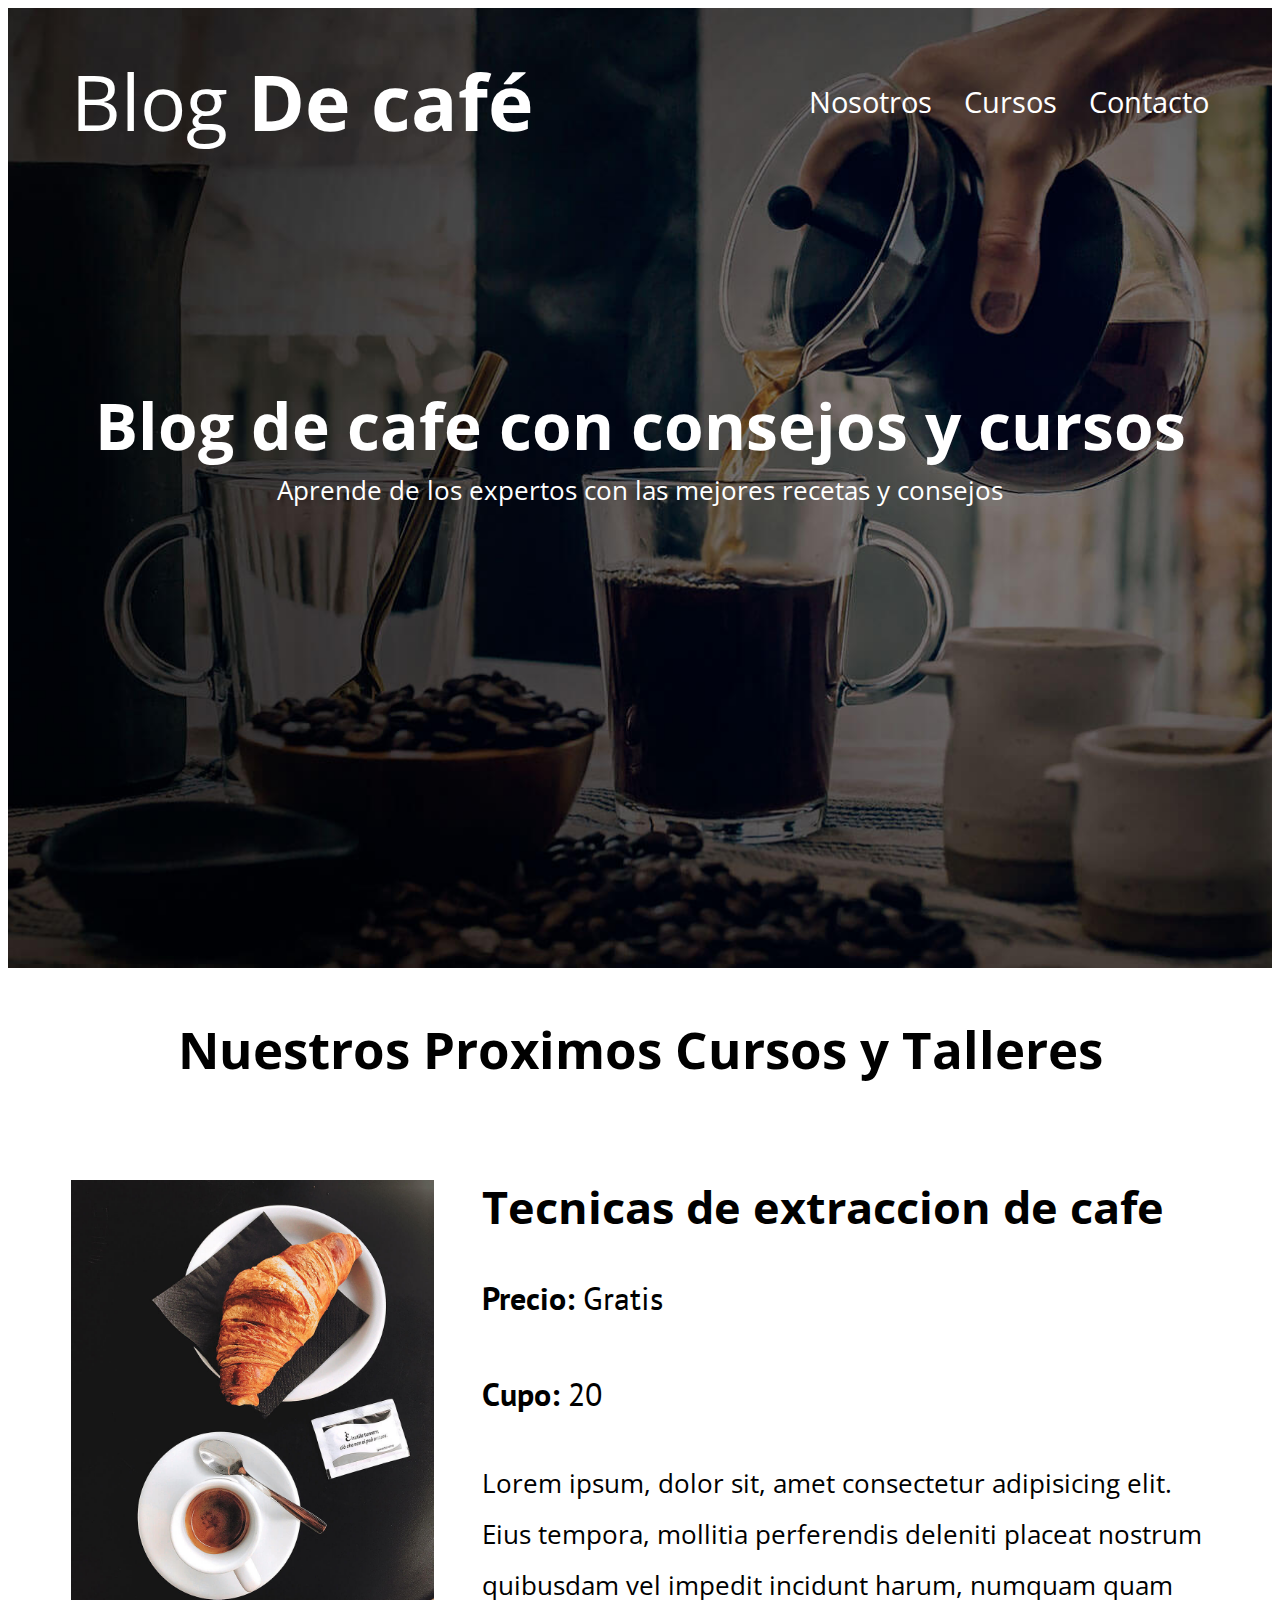
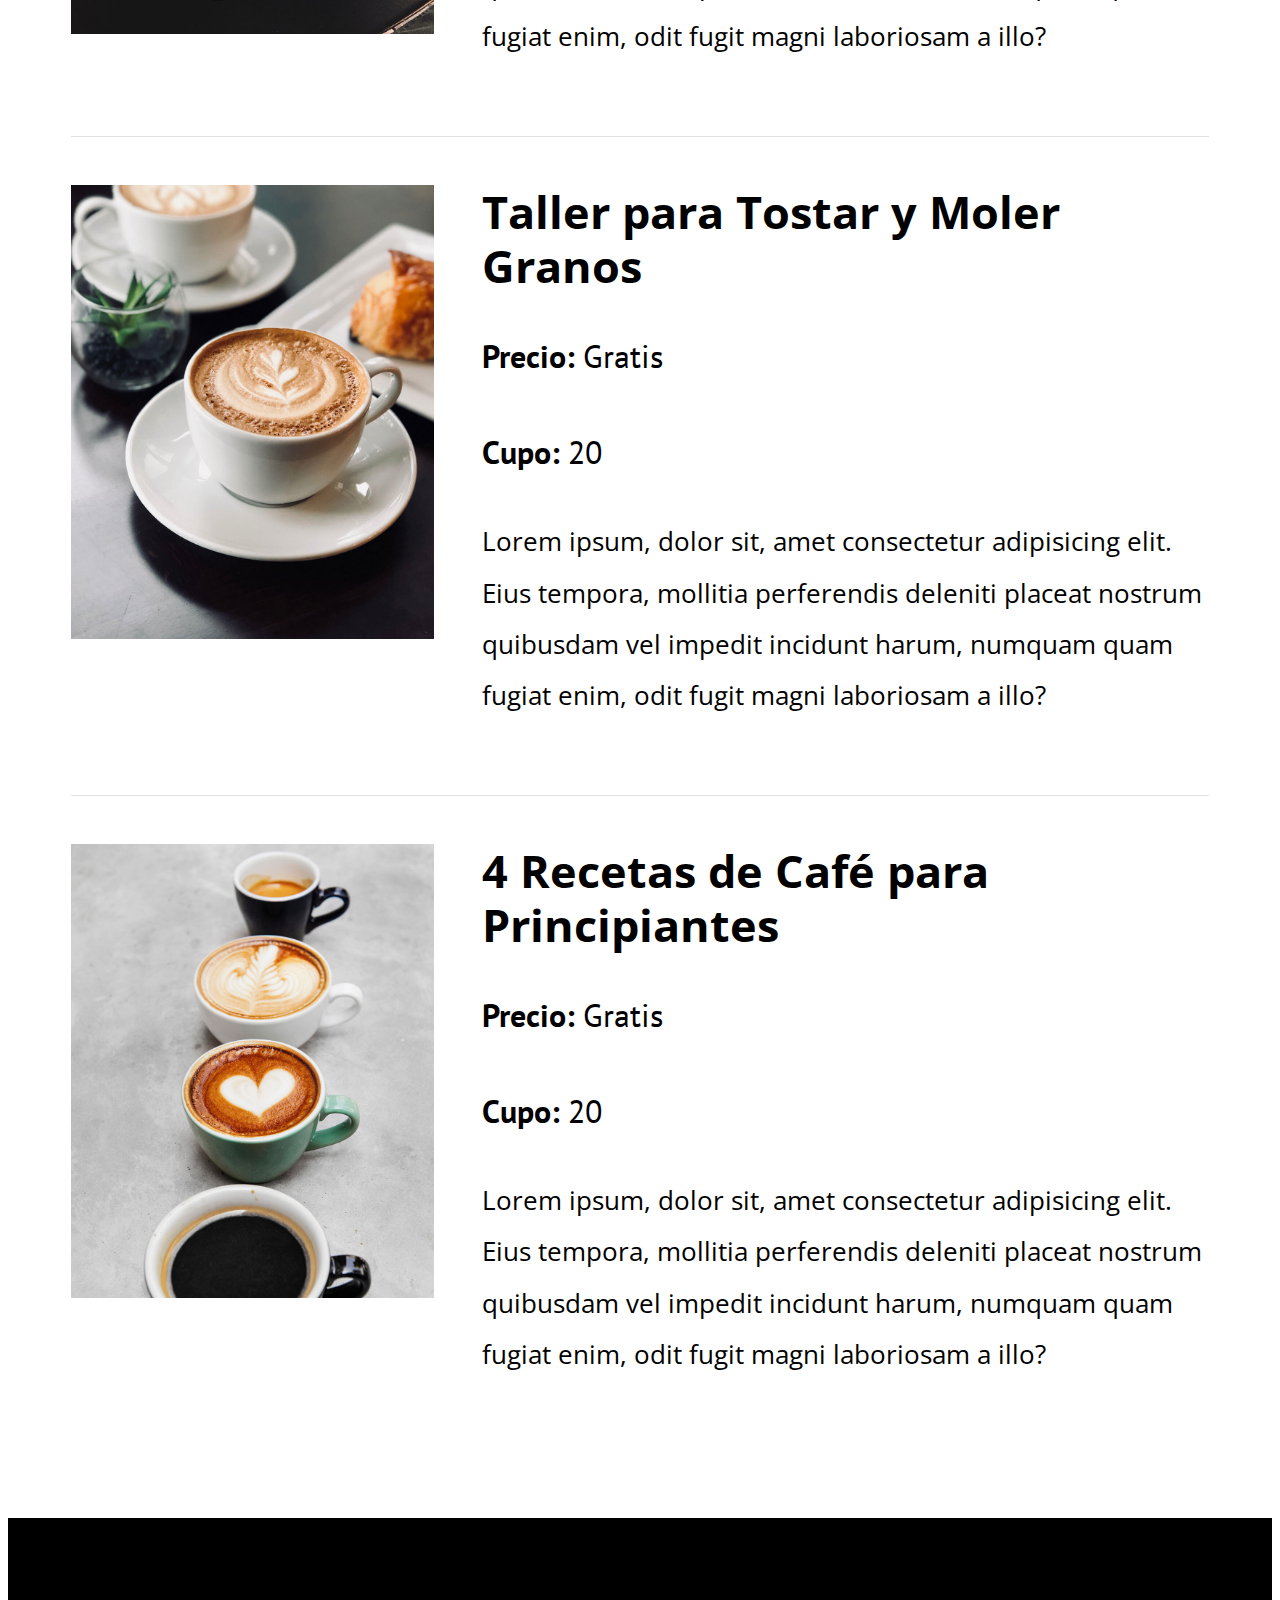
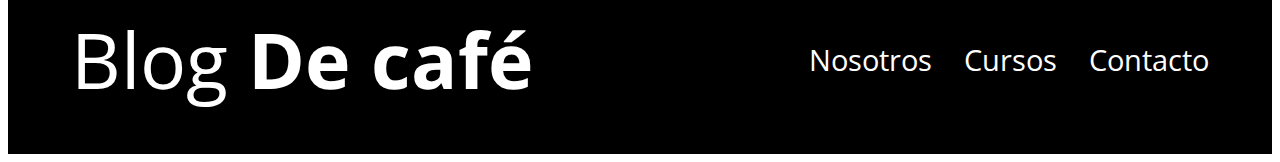
<file: curso.html>
<!DOCTYPE html>
<html lang="en">
<head>
	<meta charset="UTF-8">
	<meta name="viewport" content="width=device-width, initial-scale=1.0">
	<title>BlogCafe</title>
	<link rel="preload" href="css/normalize.css">
	<link rel="preconnect" href="https://fonts.gstatic.com">
	<link rel="preload" href="https://fonts.googleapis.com/css2?family=Open+Sans&family=PT+Sans:wght@400;700&display=swap"  crossorigin="crossorigin" as="font">
    <link href="https://fonts.googleapis.com/css2?family=Open+Sans&family=PT+Sans:wght@400;700&display=swap" rel="stylesheet">
	<link rel="stylesheet" href="css/style.css">
</head>
<body>
	<header class="header">
		<div class="contenedor">
			<div class="barra">
				<a class="logo" href="index.html">
				<h1 class="logo__nombre no-margin centrar-texto">Blog <span class="logo__bold">De café</span></h1>
				</a>

				<nav class="navegacion">
					<a href="nosotros.html" class="navegacion__enlace">Nosotros</a>
					<a href="curso.html" class="navegacion__enlace">Cursos</a>
					<a href="contacto.html" class="navegacion__enlace">Contacto</a>
				</nav>
			</div>
		</div>

		<div class="header__texto">
			<h2 class="no-margin">Blog de cafe con consejos y cursos</h2>
			<p class="no-margin">Aprende de los expertos con las mejores recetas y consejos</p>
		
		</div>
	</header>
	<main class="contenedor">
		<h3 class="centrar-texto">Nuestros Proximos Cursos y Talleres</h3>
			
			<div class="curso">
				<div class="curso__iamgen">
					<img src="img/curso1.jpg" alt="Imagen del curso">
				</div>
				<div class="curso__informacion">
							<h4 class="no-margin">Tecnicas de extraccion de cafe</h4>
					<p class="curso__label">Precio: 
						<span class="curso__info">Gratis</span>
					</p>
						<p class="curso__label">Cupo: 
						<span class="curso__info">20</span>
					</p>
					<p class="curso__descripcion">
						Lorem ipsum, dolor sit, amet consectetur adipisicing elit. Eius tempora, mollitia perferendis deleniti placeat nostrum quibusdam vel impedit incidunt harum, numquam quam fugiat enim, odit fugit magni laboriosam a illo?
					</p>
				</div> <!-- .curso-informacion-->
			</div>	<!--.curso-->

			<div class="curso">
				<div class="curso__iamgen">
					<img src="img/curso2.jpg" alt="Imagen del curso">
				</div>
				<div class="curso__informacion">
							<h4 class="no-margin">Taller para Tostar y Moler Granos</h4>
					<p class="curso__label">Precio: 
						<span class="curso__info">Gratis</span>
					</p>
						<p class="curso__label">Cupo: 
						<span class="curso__info">20</span>
					</p>
					<p class="curso__descripcion">
						Lorem ipsum, dolor sit, amet consectetur adipisicing elit. Eius tempora, mollitia perferendis deleniti placeat nostrum quibusdam vel impedit incidunt harum, numquam quam fugiat enim, odit fugit magni laboriosam a illo?
					</p>
				</div> <!-- .curso-informacion-->
			</div>	<!--.curso-->

			<div class="curso">
				<div class="curso__iamgen">
					<img src="img/curso3.jpg" alt="Imagen del curso">
				</div>
				<div class="curso__informacion">
							<h4 class="no-margin">4 Recetas de Café para Principiantes</h4>
					<p class="curso__label">Precio: 
						<span class="curso__info">Gratis</span>
					</p>
						<p class="curso__label">Cupo: 
						<span class="curso__info">20</span>
					</p>
					<p class="curso__descripcion">
						Lorem ipsum, dolor sit, amet consectetur adipisicing elit. Eius tempora, mollitia perferendis deleniti placeat nostrum quibusdam vel impedit incidunt harum, numquam quam fugiat enim, odit fugit magni laboriosam a illo?
					</p>
				</div> <!-- .curso-informacion-->
			</div>	<!--.curso-->

		
	</main>
	<footer class="footer">
		<div class="contenedor">
				<div class="barra">
				<a class="logo" href="index.htm">
				<h1 class="logo__nombre no-margin centrar-texto">Blog <span class="logo__bold">De café</span></h1>
				</a>

				<nav class="navegacion">
					<a href="nosotros.html" class="navegacion__enlace">Nosotros</a>
					<a href="curso.html" class="navegacion__enlace">Cursos</a>
					<a href="contacto.html" class="navegacion__enlace">Contacto</a>
				</nav>
			</div>
		</div>
	</footer>
</body>
</html>
</file>
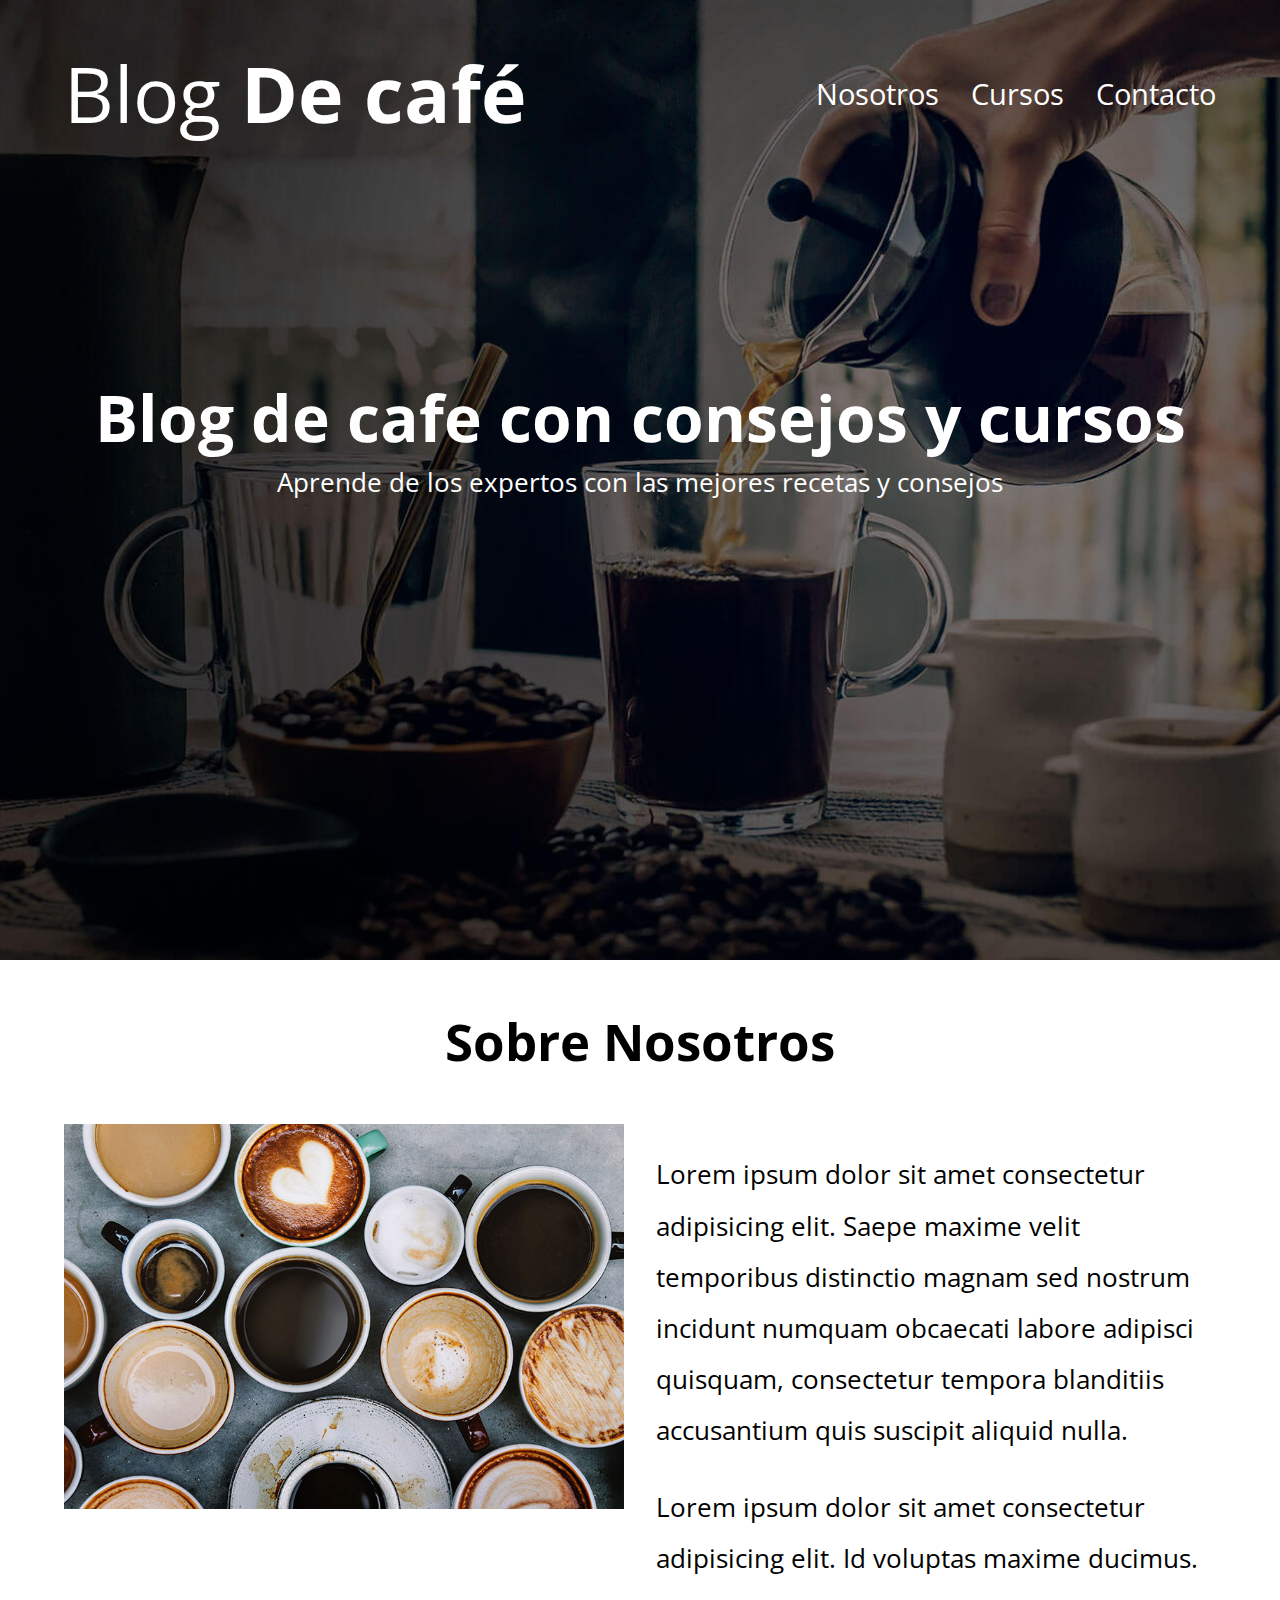
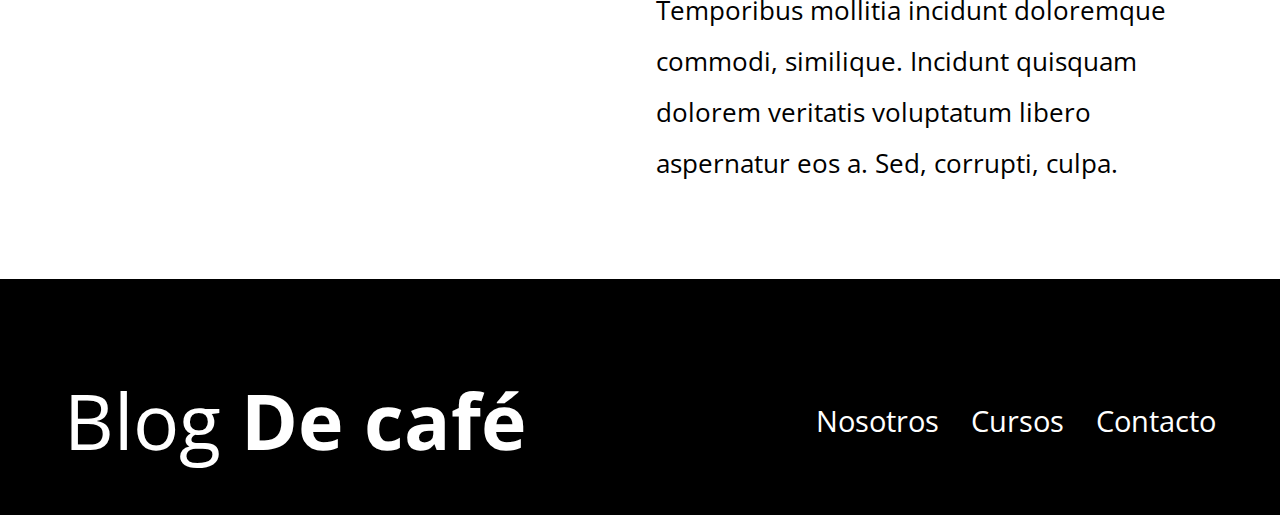
<file: nosotros.html>
<!DOCTYPE html>
<html lang="en">
<head>
	<meta charset="UTF-8">
	<meta name="viewport" content="width=device-width, initial-scale=1.0">
	<title>BlogCafe</title>
	
	<link rel="preconnect" href="https://fonts.gstatic.com">
	<link rel="preload" href="https://fonts.googleapis.com/css2?family=Open+Sans&family=PT+Sans:wght@400;700&display=swap"  crossorigin="crossorigin" as="font">
    <link href="https://fonts.googleapis.com/css2?family=Open+Sans&family=PT+Sans:wght@400;700&display=swap" rel="stylesheet">
    <!-- " Prefetch " carga la pagina siguiente mas rapido pero tiene que ser 1 sola para poder cargarla mas rapida-->
	<link rel="prefetch" href="nosotros.html" as="document">

	<!-- Preload poner lo mas importante del sitio web  -->

	<link rel="preload" href="css/normalize.css" as="style">
	<link rel="stylesheet" href="css/normalize.css">

	<link rel="preload" href="css/style.css" as="style"> 
	<link rel="stylesheet" href="css/style.css">

</head>
<body>
	<header class="header">
		<div class="contenedor">
			<div class="barra">
				<a class="logo" href="index.html">
				<h1 class="logo__nombre no-margin centrar-texto">Blog <span class="logo__bold">De café</span></h1>
				</a>

				<nav class="navegacion">
					<a href="nosotros.html" class="navegacion__enlace">Nosotros</a>
					<a href="curso.html" class="navegacion__enlace">Cursos</a>
					<a href="contacto.html" class="navegacion__enlace">Contacto</a>
				</nav>
			</div>
		</div>

		<div class="header__texto">
			<h2 class="no-margin">Blog de cafe con consejos y cursos</h2>
			<p class="no-margin">Aprende de los expertos con las mejores recetas y consejos</p>
		
		</div>
	</header>
	<main class="contenedor">
		<h3 class="centrar-texto">Sobre Nosotros</h3>
		
		<div class="sobre-nosotros">
			<div class="sobre-nosotros__imagen">
				<img src="img/nosotros.jpg" alt="Imagen Nosotros">
			</div>
			<div class="sobre-nosotros__texto">
				<p>Lorem ipsum dolor sit amet consectetur adipisicing elit. Saepe maxime velit temporibus distinctio magnam sed nostrum incidunt numquam obcaecati labore adipisci quisquam, consectetur tempora blanditiis accusantium quis suscipit aliquid nulla.</p>

				<p>Lorem ipsum dolor sit amet consectetur adipisicing elit. Id voluptas maxime ducimus. Temporibus mollitia incidunt doloremque commodi, similique. Incidunt quisquam dolorem veritatis voluptatum libero aspernatur eos a. Sed, corrupti, culpa.</p>
			</div>
		</div>
	</main>
	<footer class="footer">
		<div class="contenedor">
				<div class="barra">
				<a class="logo" href="index.htm">
				<h1 class="logo__nombre no-margin centrar-texto">Blog <span class="logo__bold">De café</span></h1>
				</a>

				<nav class="navegacion">
					<a href="nosotros.html" class="navegacion__enlace">Nosotros</a>
					<a href="curso.html" class="navegacion__enlace">Cursos</a>
					<a href="contacto.html" class="navegacion__enlace">Contacto</a>
				</nav>
			</div>
		</div>
	</footer>
</body>
</html>
</file>
<file: css/style.css>
:root{
	--fuenteheading: 'PT Sans', sans-serif;
	--fuenteparrafos: 'Open Sans', sans-serif;

	--colorprimario: #784d3c;
	--gris: #e1e1e1;
	--blanco: #ffffff;
	--negro: #000000;
}
.html{
	box-sizing: border-box;
	font-size: 62.5%; /* 1rem= 10px */
}

*, *:before, *:after{
	box-sizing: inherit;
}

body{
	font-family: var(--fuenteparrafos); /*fuente de toda la pagina*/
	font-size: 1.6rem; /*tamaño de letra de toda la pagina*/
	line-height: 2; /*interlineado entre renglones*/
}

/** Globales **/
.contenedor{
	max-width: 128rem;
	width: 90%;
	margin: 0 auto;
}

*{
	text-decoration: none;
}

h1, h2, h3, h4{
	font-family: var(--fuenteprincipal);
	line-height: 1.2;
}

h1{
	font-size: 4.8rem;
}

h2{
	font-size: 4rem;
	
}

h3{
	font-size: 3.2rem;
}

h4{
	font-size: 2.8rem;
}

img{
	max-width: 100%;
}

/*Header*/

.no-margin{
	margin: 0;
}

.no-padding{
	padding: 0;
}

.centrar-texto{
	text-align: center;
}

.header{
	background-image: url(../img/banner.jpg);
	height: 60rem;
	background-size: cover;
	background-repeat: no-repeat;
	background-position: center center;
}

.header__texto{
	text-align: center;
	color: var(--blanco);
	margin-top: 5rem;
}
@media (min-width: 768px) {
	.header__texto{
		margin-top: 15rem;
	}
    
}

/*navegacion*/
.barra{
	padding-top: 3rem;
}

@media (min-width: 768px) {
	.barra{
		display: flex;
		justify-content: space-between; /*alinear contenido horizontal linea*/
		align-items: center; /*alinear verticalmente*/

	}
}

.logo{
	color: var(--blanco);
}
.logo__nombre{
	font-weight: 400;

}
.logo__bold{  /* le damos una tipografia mas gruesa al <span> " de cafe " */
	font-weight: 700;
}

@media (min-width: 768px) {
	.navegacion{
		display: flex;
		gap: 2rem;
	}	
    
}
.navegacion__enlace{
	display: block;
	text-align: center;
	font-size: 1.8rem;
	color: var(--blanco);
}

/** contenido principal **/
@media (min-width: 768px) {
	.contenido-principal{
		display: grid;
		grid-template-columns: 2fr 1fr; /* cantidad de columnas*/
		column-gap: 4rem; /*separacion de las columns*/
	}
    
}

.entrada{
	border-bottom: 1px solid var(--gris);
	margin-bottom: 2rem;
}

.entrada:last-of-type{
	border: none;
	margin-bottom: 0;
}

/** vista del boton **/

.boton{
	display: block;
	font-family: var(--fuenteheading);
	color: var(--blanco);
	padding: 1rem 3rem;
	font-size: 1.8rem;
	text-transform: uppercase;
	font-weight: 700;
	margin-bottom: 2rem;
	border: none;

}

@media (min-width: 768px) {
	.boton{
		display: inline-block;
	}
	.boton:hover{
		cursor: pointer ;
	}
    
}
.boton--primario{
	background-color: var(--negro);
}

.boton--secundario{
	background-color: var(--colorprimario);
}

.cursos{
	list-style: none;
}

.widget-curso{
	border-bottom: 1px solid var(--gris);
	margin-bottom: 2rem;
}

.widget-curso:last-of-type{  /** seudo selector para eleminar el borde y margen si es que se agrega otro curso sin necesidad de escribir todo el codigo*/
	border: none;
	margin: 0;
}

.widget-curso__label{
	font-family: var(--fuenteheading);
	font-weight: 700;

}

.widget-curso__info{
	font-weight: 400;
}
.widget-curso__label,
.widget-curso__info{
	font-size: 2rem;
}

.footer{
	background-color: var(--negro);
	padding: 3rem 0;
	margin-top: 4rem;
}

/** Sobre Nosotros **/

@media (min-width: 768px) {			 /*al no funcionar gap en todos los dispositivos se usa esta sintaxis solo en flex-box*/
	.sobre-nosotros{
		display: flex;
		justify-content: space-between; 
	}
	.sobre-nosotros__imagen,
	.sobre-nosotros__texto{
		flex-basis: calc(50% - 1rem);
	}
 	/*
 	.sobre-nosotros{             /** esta sintaxis es mas simple y cumple la misma funcion 
 		display: grid;
 		grid-template-columns: repeat(2, 1fr);
 		column-gap: 2rem;

 	}*/
}

/** Curso **/
.curso{
	padding: 3rem 0;
	border-bottom: 1px solid var(--gris);
}

@media (min-width: 768px) {
	.curso{
		display: grid;
		grid-template-columns: 1fr 2fr;
		column-gap: 3rem;
	}
    
}
.curso:last-of-type{
	border-bottom: none;
}

.curso__label{
	font-family: var(--fuenteheading);
	font-weight: 700;

}

.curso__info{
	font-weight: 400;
}
.curso__label,
.curso__info{
	font-size: 2rem;
}

/** Contacto **/

.contacto-bg{
	background-image: url(../img/contacto.jpg);
	height: 40rem;
	background-size: cover;
	background-repeat: no-repeat;

}

/** Formulario **/
.formulario{
	background-color: var(--blanco);
	margin: -5rem auto 0 auto;
	width: 95%;
	padding: 1rem;
	color: #000000;
}
.campo{
	display: flex;
	margin-bottom: 2rem;
	column-gap: 2rem;

}
.campo__label{
	flex: 0 0 9rem;
	text-align: right;
	padding-right: 2rem;
}

.campo__field{
	flex: 1;
	border: 1px solid var(--gris);
}
.campo__field--textarea{
	height: 20rem;
}
</file>
